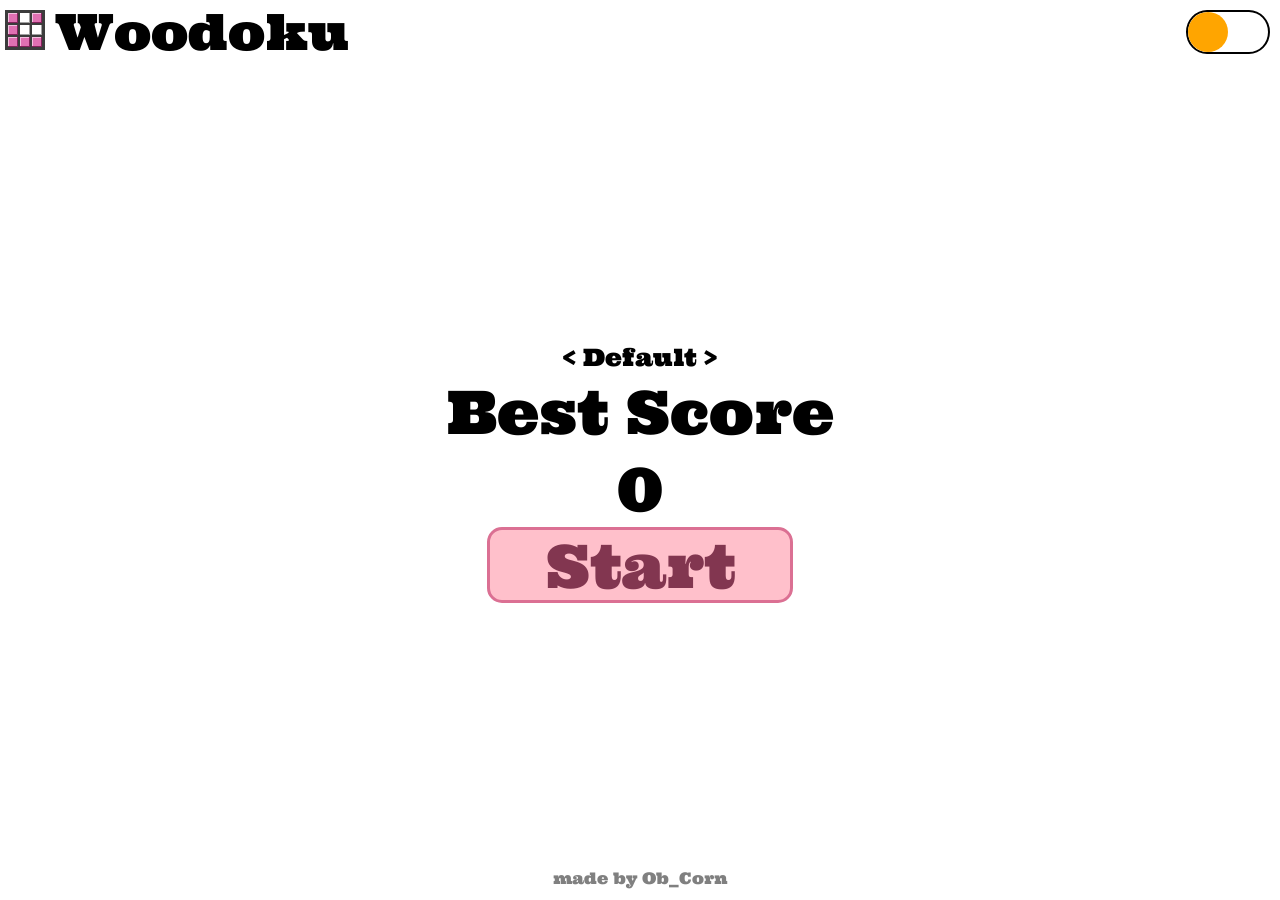
<file: index.html>
<!DOCTYPE html>
<html lang="en">
<head>
    <meta charset="UTF-8">
    <meta name="viewport" content="width=device-width, initial-scale=1.0">
    <title>Woodoku</title>

    <link rel="preconnect" href="https://fonts.googleapis.com">
    <link rel="preconnect" href="https://fonts.gstatic.com" crossorigin>
    <link href="https://fonts.googleapis.com/css2?family=Noto+Color+Emoji&family=Ultra&display=swap" rel="stylesheet">    

    <link href="css/main.css" type="text/css" rel="stylesheet">
    <link id="mainSize" href="css/defaultMod/main.css" type="text/css" rel="stylesheet">
    <link id="gameSize" href="css/defaultMod/game.css" type="text/css" rel="stylesheet">
    <link id="mainStyle" href="css/lightMod/mainLight.css" type="text/css" rel="stylesheet">
    <link id="gameStyle" href="css/lightMod/gameLight.css" type="text/css" rel="stylesheet">

</head>
<body>
    <header>
        <img src="woodoku_Icon.png" alt="woodoku_Icon">
        <div id="title">Woodoku</div>
        <div id="theme" class="themeNotChecked">
            <div id="themeIcon"></div>
        </div>
    </header>

    <main class="center">

        <div id="mainState" class="center">
            <div id="ModBox">
                <h2 id="leftMod"><</h2>
                <h2 id="mod">Default</h2>
                <h2 id="rightMod">></h2>
            </div>
            <div id="scoreBox">
                <p>Best Score</p>
                <p id="bestScore">0</p>
            </div>
            <div id="startButton" class="center button">Start</div>
        </div>

        <div id="gameState" class="center" style="display: none;">
            <div>
                <h1 id="time" style="display: none">00:00</h1>
                <h1 id="score">0</h1>

                <table id="woodoku"></table>
            </div>
            <table id="blockBox">
                <tr>
                    <td><div id="blockBox-0" class="blockCenter"><div class="clickBox"></div></div></td>
                    <td><div id="blockBox-1" class="blockCenter"><div class="clickBox"></div></div></td>
                    <td><div id="blockBox-2" class="blockCenter"><div class="clickBox"></div></div></td>
                </tr>
            </table>
        </div>

        <div id="gameOverState" class="center" style="display: none;">
            <div id="share" class="center">
                <img src="share.PNG" alt="share" style="position: absolute">
            </div>
            <div id="gameOverScoreBox">
                <p>score</p>
                <p id="gameOverScore">0</p>
                <p id="gameOverBestScore">Best Score: 0</p>
                <div id="againButton" class="button">Again</div>
                <div id="mainButton" class="button">Main</div>
            </div>
            <div id="shareBg" class="center" style="display: none">
                <div id="shareDiv">
                    <label id="shareLabel" for="nameInput">Name?</label>
                    <input id="nameInput" type="text" maxlength="20">
                    <button id="shareButton">Share</button>
                </div>
            </div>
        </div>
    </main>

    <footer class="center">
        <p style="color: gray;">made by Ob_Corn</p>
    </footer>

    <script src="js/infos.js"></script>
    <script src="js/modChange.js"></script>
    <script src="js/game/blockInfo.js"></script>
    <script src="js/game/gameSystem.js"></script>
    <script src="js/game/blockPickSystem.js"></script>
    <script src="js/game/gameOverSystem.js"></script>
    <script src="js/shareSystem.js"></script>
    <script src="js/mainState.js"></script>
</body>
</html>
</file>
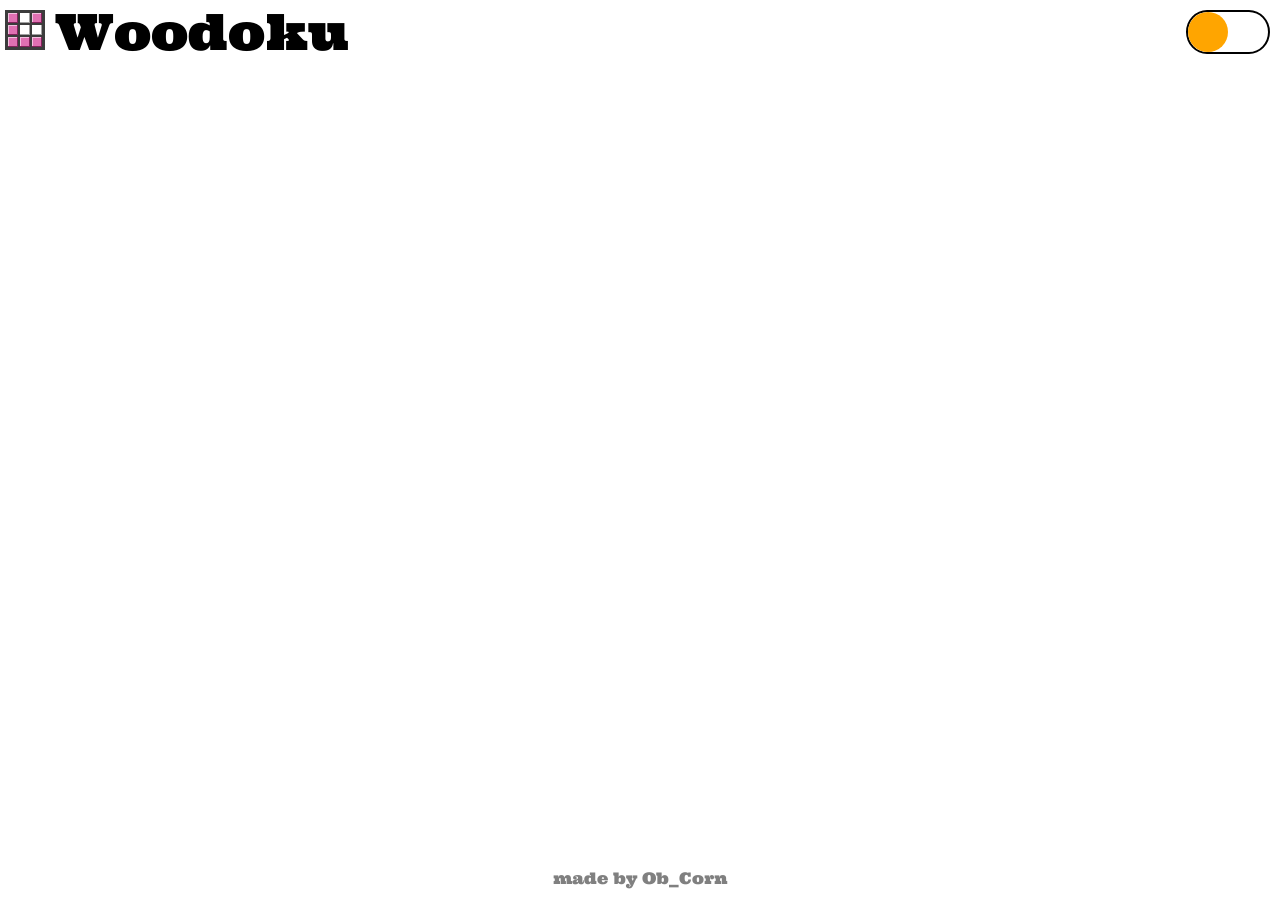
<file: share.html>
<!DOCTYPE html>
<html lang="en">
<head>
    <meta charset="UTF-8">
    <meta name="viewport" content="width=device-width, initial-scale=1.0">
    <title>Woodoku</title>

    <link rel="preconnect" href="https://fonts.googleapis.com">
    <link rel="preconnect" href="https://fonts.gstatic.com" crossorigin>
    <link href="https://fonts.googleapis.com/css2?family=Noto+Color+Emoji&family=Ultra&display=swap" rel="stylesheet">

    <link href="css/main.css" type="text/css" rel="stylesheet">
    <link id="mainSize" href="css/defaultMod/main.css" type="text/css" rel="stylesheet">
    <link id="gameSize" href="css/defaultMod/game.css" type="text/css" rel="stylesheet">
    <link id="mainStyle" href="css/lightMod/mainLight.css" type="text/css" rel="stylesheet">
    <link id="gameStyle" href="css/lightMod/gameLight.css" type="text/css" rel="stylesheet">
    <link href="css/share.css" type="text/css" rel="stylesheet">
</head>
<body>
    <header>
        <img src="woodoku_Icon.png" alt="woodoku_Icon">
        <div id="title">Woodoku</div>
        <div id="theme" class="themeNotChecked">
            <div id="themeIcon"></div>
        </div>
    </header>
    <main>
        <div class="center" style="flex-direction: column; height: 100%">
            <h1 id="name", style="display: none"></h1>
            <h1 id="time"></h1>
            <h1 id="scoreTitle"></h1>
            <table id="woodoku"></table>
            <div id="blocks"></div>
        </div>
    </main>
    <footer class="center">
        <p style="color: gray;">made by Ob_Corn</p>
    </footer>
    <script src="js/game/blockInfo.js"></script>
    <script src="js/share.js"></script>
</body>
</html>
</file>
<file: css/main.css>
#ModBox h2{
    display: inline;
}

#share {
    border-radius: 50%;
}

@font-face {
    font-family: 'Paperlogy-8ExtraBold';
    src: url('https://fastly.jsdelivr.net/gh/projectnoonnu/2408-3@1.0/Paperlogy-8ExtraBold.woff2') format('woff2');
    font-weight: 800;
    font-style: normal;
}
</file>
<file: css/defaultMod/main.css>
* {
    margin: 0;
    padding: 0;
    user-select: none;
    font-family: "Ultra", "Paperlogy-8ExtraBold",serif;
    font-weight: 400;
    font-style: normal;
}

html, body {
    height: 100%;
}

.center {
    display: flex;
    justify-content: center;
    align-items: center;
    text-align: center;
}

.button {
    height: 70px;
    width: 300px;
    font-size: 60px;
    border-radius: 15px;
    border-width: 3px;
}

#theme {
    margin: 10px;
    position: absolute;
    right: 0px;
    display: inline-flex;
    width: 80px;
    height: 40px;
    border-width: 2px;
    border-style: solid;
    border-radius: 50% / 100%;
    transition: 0.3s;
}

.themeNotChecked {
    background-color: white;
}

.themeChecked {
    background-color: black;
}

#themeIcon {
    width: 40px;
    height: 40px;
    border-radius: 50%;
    background-color: orange;
    transition: 0.3s;
}

header > img, header > div {
    display: inline;
    margin-left: 5px;
}

img {
    width: 40px;
}

#title {
    font-size: 50px;
}

header {
    height: 10%;
}

main {
    position: relative;
    height: 85%;
}

footer {
    height: 5%;
}

#mainState {
    flex-direction: column;
}

#scoreBox {
    font-size: 60px;
}
</file>
<file: css/defaultMod/game.css>
#gameState {
    flex-direction: column;
}

td, table{
    border-collapse: collapse;
}

tr, td {
    height: 40px;
    width: 40px;
}

#woodoku {
    border-style: solid;
    border-width: 7px;
    margin-bottom: 10px;
}

#blockBox > tbody > tr > td, #blockBox > tr {
    width: 160px;
    height: 130px;
}

.clickBox {
    padding: 5px;
}

.pick {
    position: fixed;
}

.block td , .block tr{
    border-collapse: collapse;
    height: 20px;
    width: 20px;
}

.pick td , .pick  tr{
    height: 40px;
    width: 40px;
}

#score {
    text-align: right;
}

#gameOverScore {
    text-align: center;
    font-size: 100px;
    line-height: 0.8;
}

#againButton {
    font-size: 40px;
    line-height: 1;
    height: 50px;
    width: 270px;
    margin: 10px;
    padding: 3px;
}

.blockCenter {
    display: flex;
    width: 100%;
    height: 100%;
    justify-content: center;
    align-items: center;
}

.inTd {
    border-width: 2px;
    text-align: center;
}

.fill {
    border-width: 2px;
}

#gameOverState {
    position: absolute;
    width: 100%;
    height: 100%;
    font-size: 30px;
}

#mainButton {
    margin: 10px;
    font-size: 40px;
    height: 50px;
    width: 270px;
    padding: 3px;
}

#share {
    width: 50px;
    height: 50px;
    position: absolute;
    top: 10px;
    right: 10px;
}
#shareBg{
    position: fixed;
    top: 0;
    left: 0;
    width: 100%;
    height: 100%;
    background-color: rgba(0, 0, 0, 0.33);
}

#shareDiv{
    position: absolute;
    background-color: pink;
    border: 5px solid deeppink;
    border-radius: 3%;
    width: 300px;
    height: 140px;
}

#nameInput{
    height: 30px;
    width: 270px;
}

#shareButton{
    display: block;
    float: right;
    margin: 15px;
    width: 70px;
    height: 25px;
    border-radius: 10%;
    border: 2px solid deeppink;
}

#shareButton:hover {
    background-color: pink;
}

#shareButton:active {
    background-color: deeppink;
}
</file>
<file: css/lightMod/mainLight.css>
.button {
    color: rgb(130, 54, 80);
    background-color: pink;
    border-color: palevioletred;
    border-style: solid;
}

body {
    background-color: white;
}

#theme {
    border-color: black;
}
</file>
<file: css/lightMod/gameLight.css>
#woodoku {
    border-color: black;
    border-style: solid;
    margin-bottom: 10px;
}
    
.otherBaseColorTile {
    background-color: rgb(255, 234, 237);
}

.findBlock {
    background-color: rgba(128, 128, 128, 0.36);
}

.fill {
    background-color: pink;
    border-color: darkgrey;
    border-style: solid;
}

.removeTile {
    background-color: rgb(210, 63, 88);
}

.notFillAble{
    background-color: rgb(255, 230, 234);
}

.inTd {
    border-color: darkgrey;
    border-style: solid;
}

#gameOverState {
    background-color: rgba(240, 128, 128, 0.33);
}

#mainButton {
    background-color: white;
}

#share {
    background-color: white;
}

#shareButton:hover {
    background-color: pink;
}

#shareButton:active {
    background-color: deeppink;
}
</file>
<file: css/share.css>
#blocks {
    flex-direction: row;
}
#blocks .blockDisplay {
    display: inline-block;
    margin: 1rem;
}
</file>
